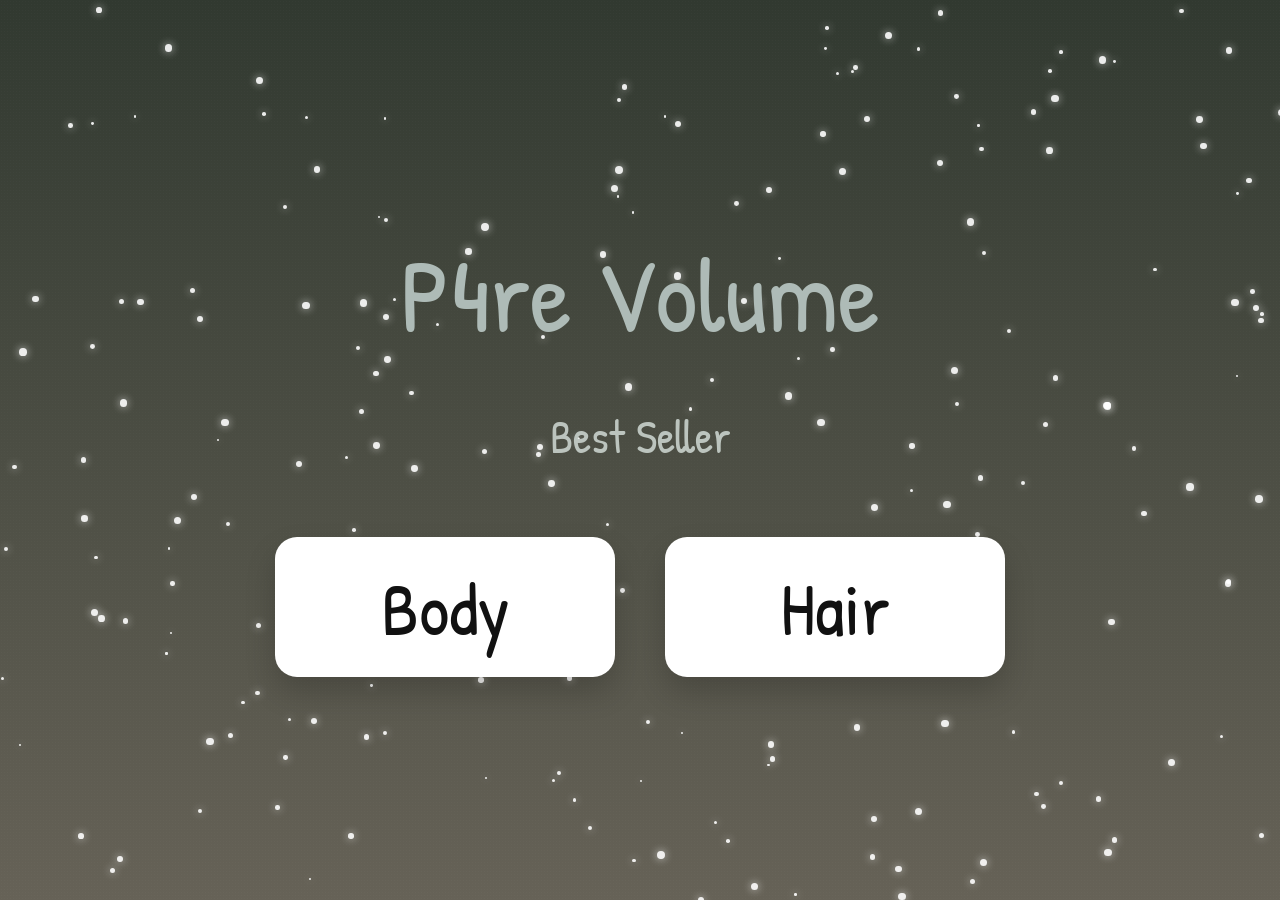
<file: index.html>
<!DOCTYPE html>
<html lang="en">
<head>
<meta charset="UTF-8">
<meta name="viewport" content="width=device-width, initial-scale=1.0">

<title>P4re Volume</title>

<link href="https://fonts.googleapis.com/css2?family=Patrick+Hand&display=swap" rel="stylesheet">

<style>
*{
    margin:0;
    padding:0;
    box-sizing:border-box;
}

html,body{
    width:100%;
    height:100%;
    overflow:hidden;
}

body{
    display:flex;
    justify-content:center;
    align-items:center;
    position:relative;
    background:linear-gradient(to bottom,#313930,#666257);
    font-family:'Patrick Hand',cursive;
}

/* Grain */
body::before{
    content:"";
    position:absolute;
    inset:0;
    background-image:radial-gradient(rgba(255,255,255,.04) 1px,transparent 1px);
    background-size:3px 3px;
    opacity:.45;
    pointer-events:none;
}

/* Particles */
.particles{
    position:fixed;
    inset:0;
    overflow:hidden;
    pointer-events:none;
    z-index:0;
}

.particles span{
    position:absolute;
    background:white;
    border-radius:50%;
    opacity:.9;
    box-shadow:0 0 8px rgba(255,255,255,.8);
    animation:float linear infinite;
}

@keyframes float{
    from{
        transform:translateY(-120vh);
    }
    to{
        transform:translateY(120vh);
    }
}

/* Main Content */
.hero{
    position:relative;
    z-index:10;
    text-align:center;
    width:100%;
}

.hero h1{
    color:#aebbb7;
    font-size:105px;
    font-weight:400;
}

.hero h2{
    color:#bcc4be;
    font-size:46px;
    font-weight:400;
    margin:40px 0 70px;
}

.button-container{
    display:flex;
    justify-content:center;
    gap:50px;
    flex-wrap:wrap;
}

.menu-btn{
    width:340px;
    height:140px;
    display:flex;
    justify-content:center;
    align-items:center;
    text-decoration:none;
    background:#fff;
    color:#111;
    font-size:75px;
    border-radius:22px;
    transition:.25s;
    box-shadow:0 15px 30px rgba(0,0,0,.18);
}

.menu-btn:hover{
    transform:translateY(-6px);
    box-shadow:0 22px 40px rgba(0,0,0,.28);
}

@media(max-width:900px){

.hero h1{
    font-size:70px;
}

.hero h2{
    font-size:34px;
}

.button-container{
    flex-direction:column;
    align-items:center;
}

.menu-btn{
    width:300px;
    height:120px;
    font-size:60px;
}

}
</style>

</head>
<body>

<div class="particles"></div>

<div class="hero">

    <h1>P4re Volume</h1>

    <h2>Best Seller</h2>

    <div class="button-container">

        <!-- CHANGE THESE LINKS -->
        <a href="https://yourbodylink.com" class="menu-btn">
            Body
        </a>

        <a href="https://yourhairlink.com" class="menu-btn">
            Hair
        </a>

    </div>

</div>

<script>
// Create particles
const particles = document.querySelector(".particles");

for(let i = 0; i < 220; i++){

    const p = document.createElement("span");

    const size = Math.random() * 6 + 2;

    p.style.width = size + "px";
    p.style.height = size + "px";

    p.style.left = Math.random() * 100 + "%";
    p.style.top = Math.random() * 100 + "%";

    p.style.animationDuration = (12 + Math.random() * 18) + "s";
    p.style.animationDelay = (-Math.random() * 30) + "s";

    particles.appendChild(p);
}
</script>

</body>
</html>
</file>
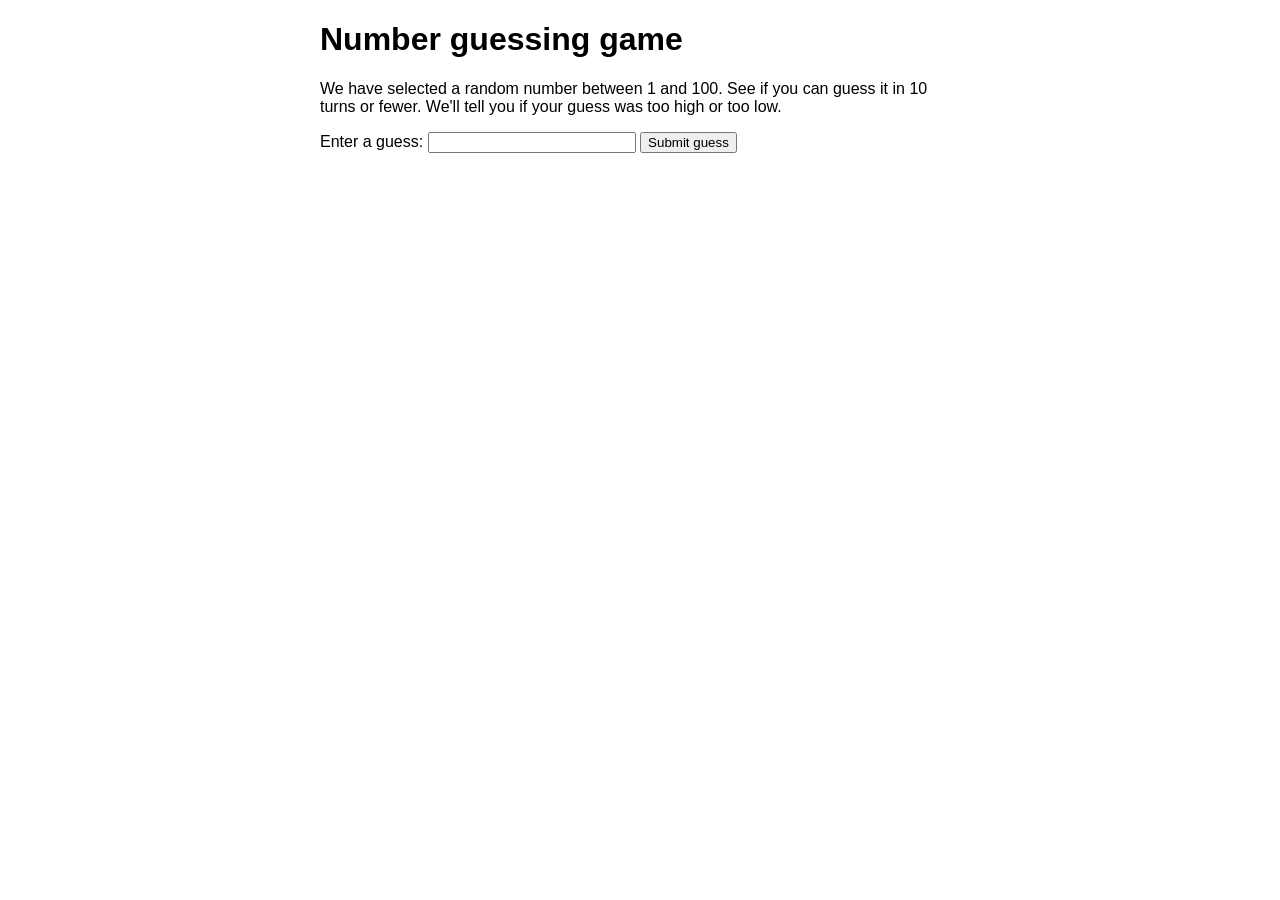
<file: java-Example/index.html>
<!DOCTYPE html>
<html lang="en-US">
<head>
  <meta charset="utf-8">

  <title>Number guessing game</title>

  <style>
    html {
      font-family: sans-serif;
    }

    body {
      width: 50%;
      max-width: 800px;
      min-width: 480px;
      margin: 0 auto;
    }

    .form input[type="number"] {
      width: 200px;
    }

    .lastResult {
      color: white;
      padding: 3px;
    }
  </style>
</head>

<body>
  <h1>Number guessing game</h1>

  <p>
    We have selected a random number between 1 and 100.
    See if you can guess it in 10 turns or fewer.
    We'll tell you if your guess was too high or too low.
  </p>

  <div class="form">
    <label for="guessField">Enter a guess: </label>
    <input
      type="number"
      min="1"
      max="100"
      required
      id="guessField"
      class="guessField" />

    <input
      type="submit"
      value="Submit guess"
      class="guessSubmit" />
  </div>

  <div class="resultParas">
    <p class="guesses"></p>
    <p class="lastResult"></p>
    <p class="lowOrHi"></p>
  </div>

  <script>
    let randomNumber = Math.floor(Math.random() * 100) + 1;
    const guesses = document.querySelector('.guesses');
    const lastResult = document.querySelector('.lastResult');
   const lowOrHi = document.querySelector('.lowOrHi');
    const guessSubmit = document.querySelector('.guessSubmit');
    const guessField = document.querySelector('.guessField');
    
    let guesscount = 1;

    guessSubmit.addEventListener('click', checkGuess);

    function checkGuess() {
      const userGuess = Number(guessField.value);
      if (guesscount === 1) {
        guesses.textContent = 'Previous guesses: ';
      }
      guesses.textContent += userGuess + ' ';

      if (userGuess === randomNumber) {
        lastResult.textContent = 'Congratulations! You got it right!';
        lastResult.style.backgroundColor = 'green';
        lowOrHi.textContent = '';
        setGameOver();
      } else if (guesscount === 10) {
        lastResult.textContent = '!!!GAME OVER!!!';
        lowOrHi.textContent = '';
        setGameOver();
      } else {
        lastResult.textContent = 'Wrong!';
        lastResult.style.backgroundColor = 'red';
        if (userGuess < randomNumber) {
          lowOrHi.textContent = 'Last guess was too low!';
        } else if (userGuess > randomNumber) {
          lowOrHi.textContent = 'Last guess was too high!';
        }
        const guessCount = document.querySelector('.guessCount');
        guessCount.textContent = `Guesses left: ${10 - guesscount}`;
      }
        function resetGuessCount() {
        guessField.disabled = true;
        guessSubmit.disabled = true;
        resetbutton=document.createElement('button');
        resetbutton.textContent='Start new game';
        document.body.append(resetbutton);
        resetbutton.addEventListener('click',resetGame);
        }
        function resetGame() {
          guesscount = 1;
          const resetParas = document.querySelectorAll('.resultParas p');
          for (const resetPara of resetParas) {
            resetPara.textContent = '';
          }
          resetbutton.parentNode.removeChild(resetbutton);
          guessField.disabled = false;
          guessSubmit.disabled = false;
          guessField.value = '';
          guessField.focus();
          lastResult.style.backgroundColor = 'white';
          randomNumber = Math.floor(Math.random() * 100) + 1;
        }
  </script>
</body>
</html>
</file>
